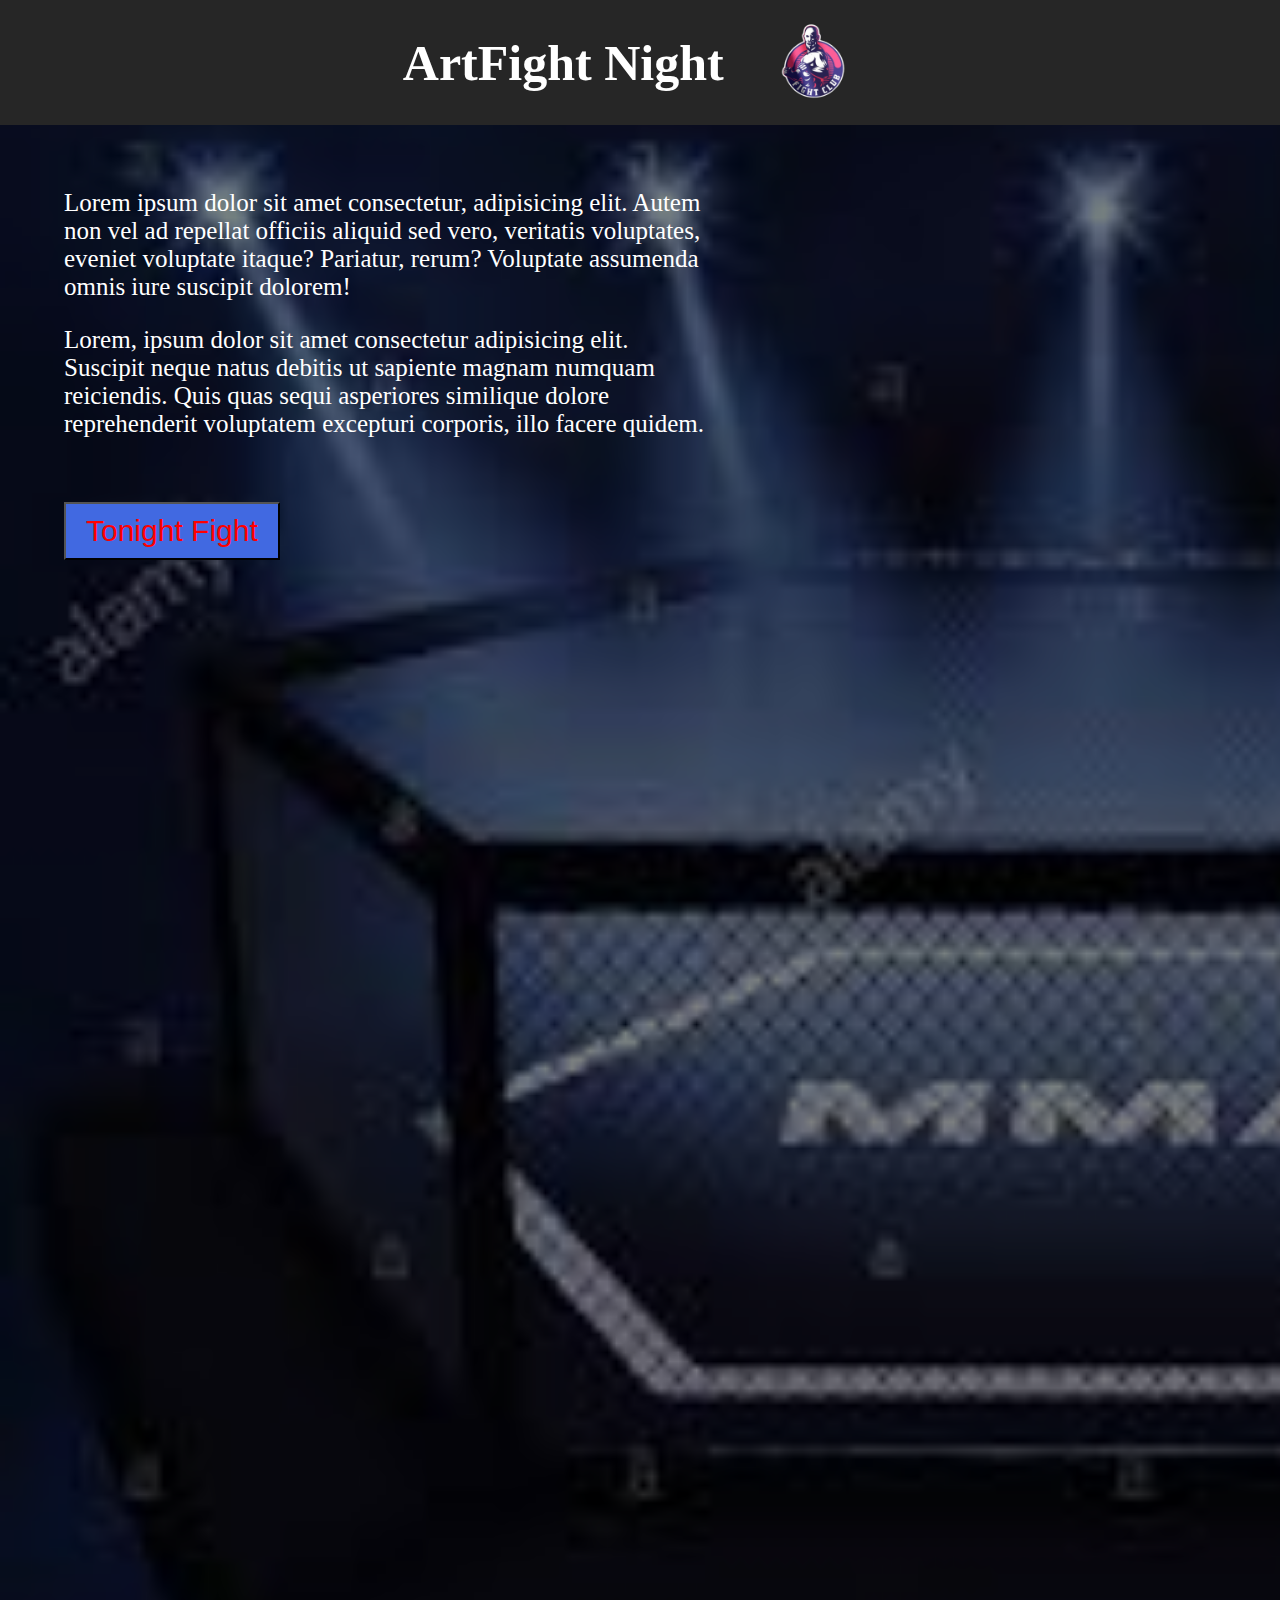
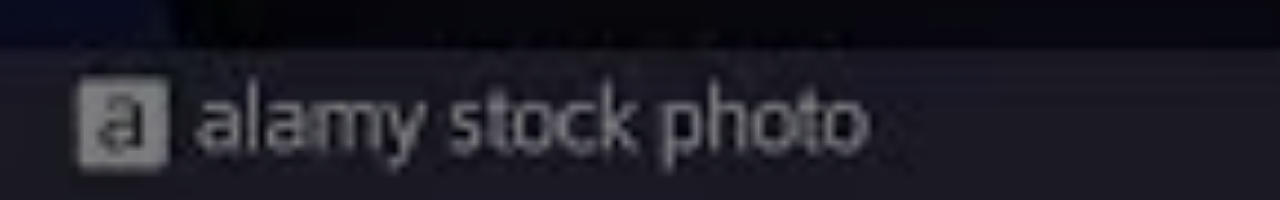
<file: index.html>
<!DOCTYPE html>
<html lang="en">
<head>
    <meta charset="UTF-8">
    <meta http-equiv="X-UA-Compatible" content="IE=edge">
    <meta name="viewport" content="width=device-width, initial-scale=1.0">
    <title>Document</title>
    <link rel="stylesheet" href="style.css">
</head>
<body>

    <script src="data.js"></script>
    <script src="helpers.js"></script>
    <script src="app.js"></script>
    
</body>
</html>
</file>
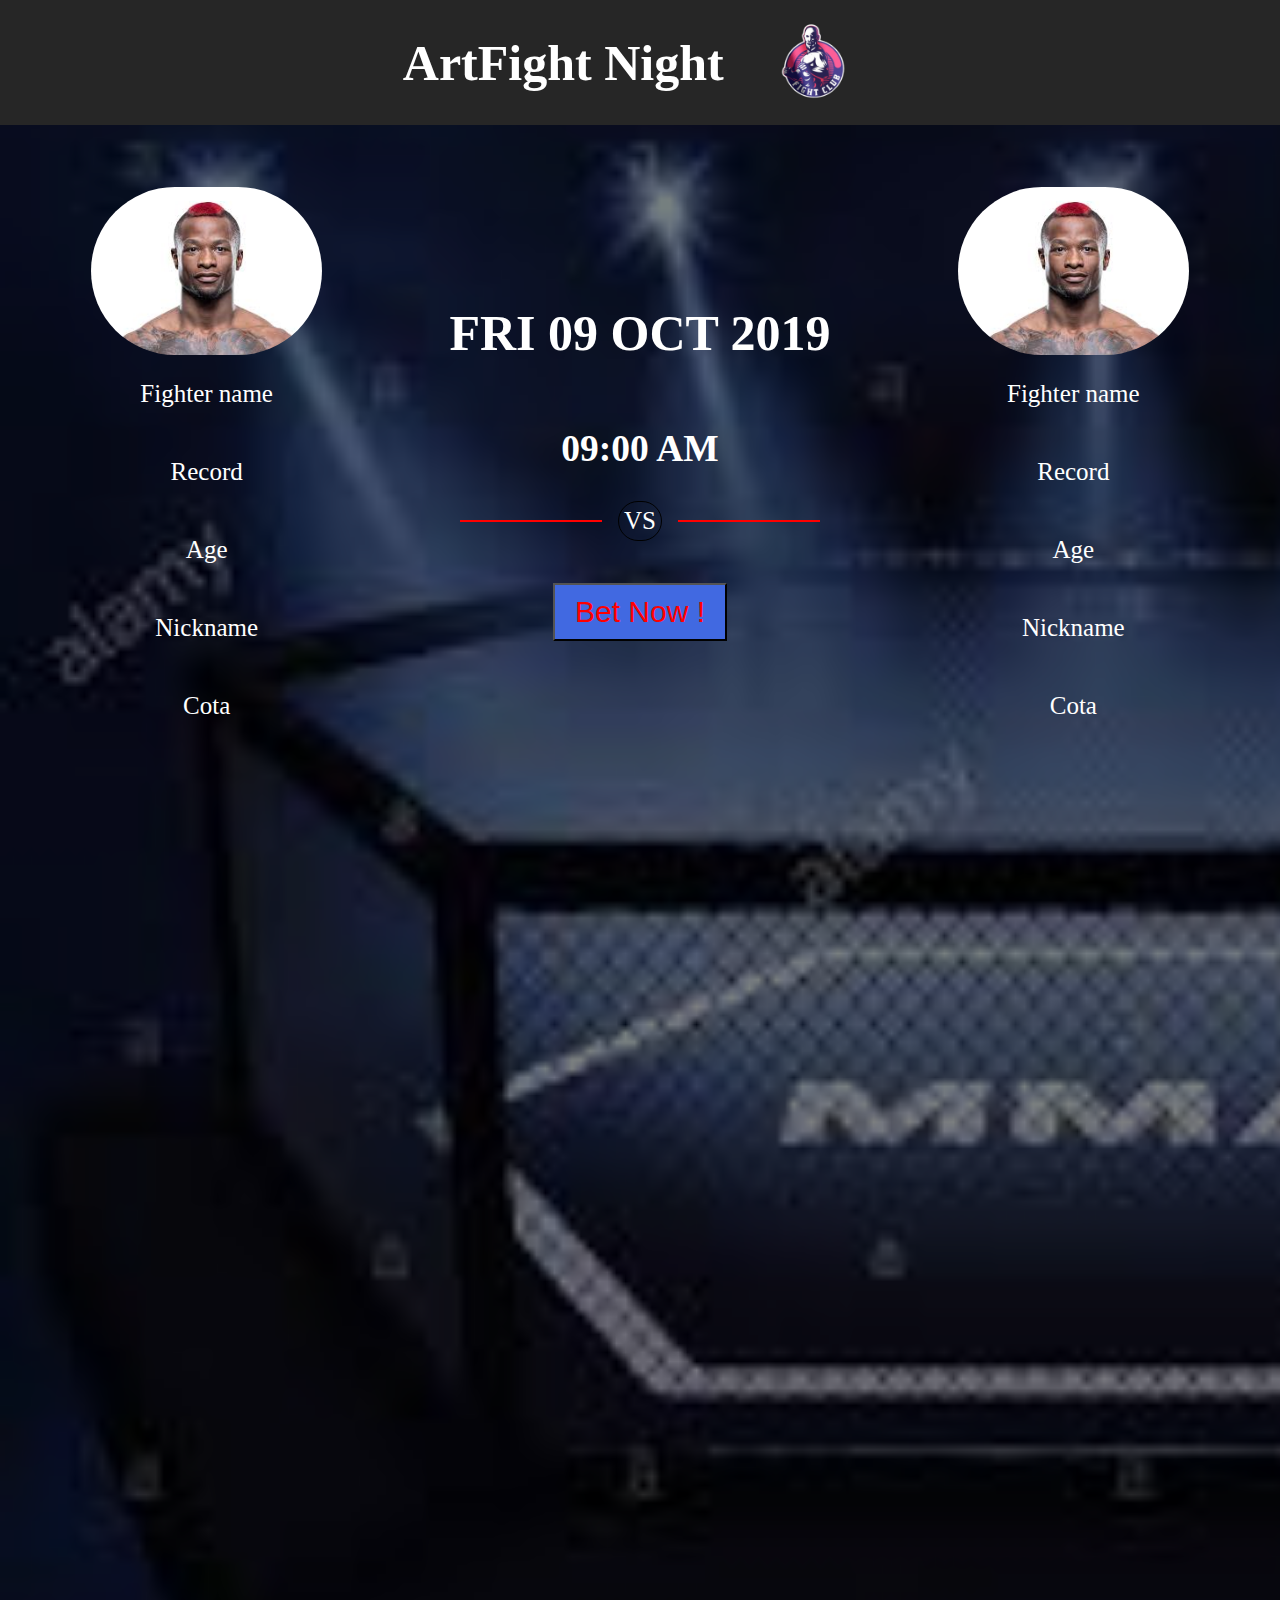
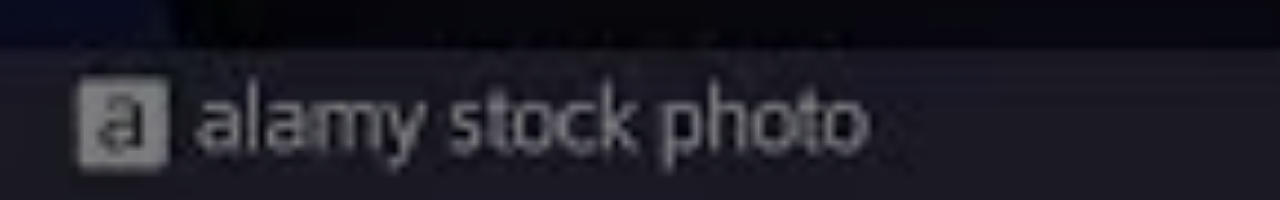
<file: card.html>
<!DOCTYPE html>
<html lang="en">
<head>
    <meta charset="UTF-8">
    <meta http-equiv="X-UA-Compatible" content="IE=edge">
    <meta name="viewport" content="width=device-width, initial-scale=1.0">
    <title>Document</title>
    <link rel="stylesheet" href="style.css">
</head>
<body>

    <section class="main">
       
        <div class="shadow">

            <div class="title">
                <h1>ArtFight Night</h1>
                <img src="img/logo.jpg">
            </div>


            <div class="cards">
                <div class="card fighter1">
                    <img src="img/mark.jpg">
                    <p>Fighter name</p>
                    <p>Record</p>
                    <p>Age</p>
                    <p>Nickname</p>
                    <p>Cota</p>
                </div>



                <div class="middle">
                    <h1>FRI 09 OCT 2019</h1>
                    <h2>09:00 AM</h2>
                    
                    <div class="design">
                        <div class="line"></div>
                        <div>
                            <p class="vs">VS</p>
                        </div>
                        <div class="line"></div>
                    </div>

                    <button class="btn2">Bet Now !</button>
                 </div>

                    
                <div class="card fighter2">
                    <img src="img/mark.jpg">
                    <p>Fighter name</p>
                    <p>Record</p>
                    <p>Age</p>
                    <p>Nickname</p>
                    <p>Cota</p>
                </div>
            </div>
    </div>
    </section>

            
    
</body>
</html>
</file>
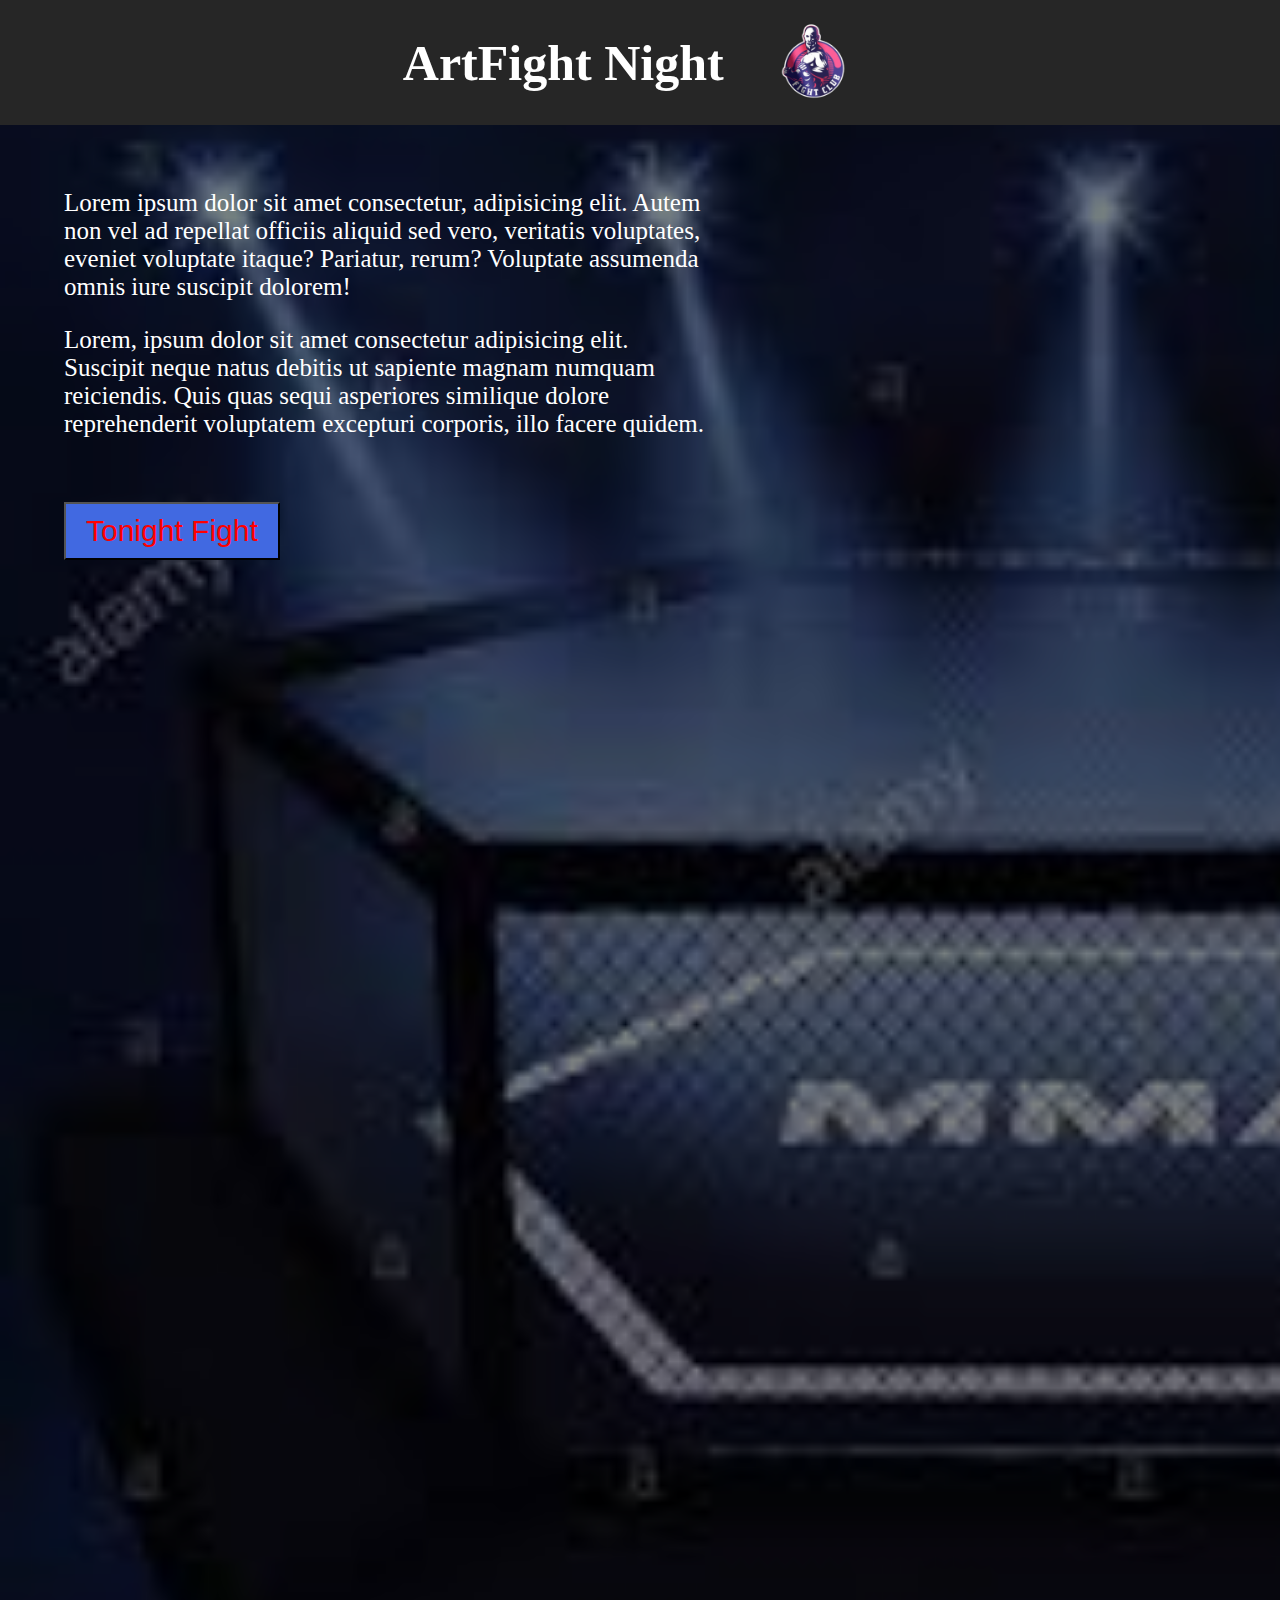
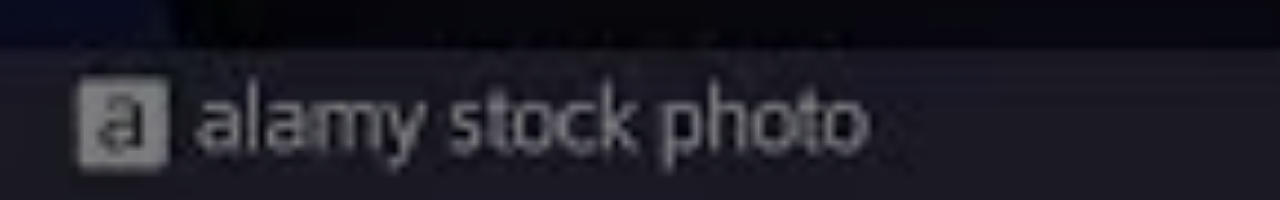
<file: home.html>
<!DOCTYPE html>
<html lang="en">
<head>
    <meta charset="UTF-8">
    <meta http-equiv="X-UA-Compatible" content="IE=edge">
    <meta name="viewport" content="width=device-width, initial-scale=1.0">
    <title>Document</title>
    <link rel="stylesheet" href="style.css">
</head>
<body>

    <section class="main">
       
        <div class="shadow">

            <div class="title">
                <h1>ArtFight Night</h1>
                <img src="img/logo.jpg">
            </div>

            
            <div class="text">
                <p>Lorem ipsum dolor sit amet consectetur, adipisicing elit. Autem non vel ad repellat officiis aliquid sed vero, veritatis voluptates, eveniet voluptate itaque? Pariatur, rerum? Voluptate assumenda omnis iure suscipit dolorem!</p>

                <p>Lorem, ipsum dolor sit amet consectetur adipisicing elit. Suscipit neque natus debitis ut sapiente magnam numquam reiciendis. Quis quas sequi asperiores similique dolore reprehenderit voluptatem excepturi corporis, illo facere quidem.</p>
            </div>

            <button class="btn1">Tonight Fight</button>
        </div>
    </section>
    
</body>
</html>
</file>
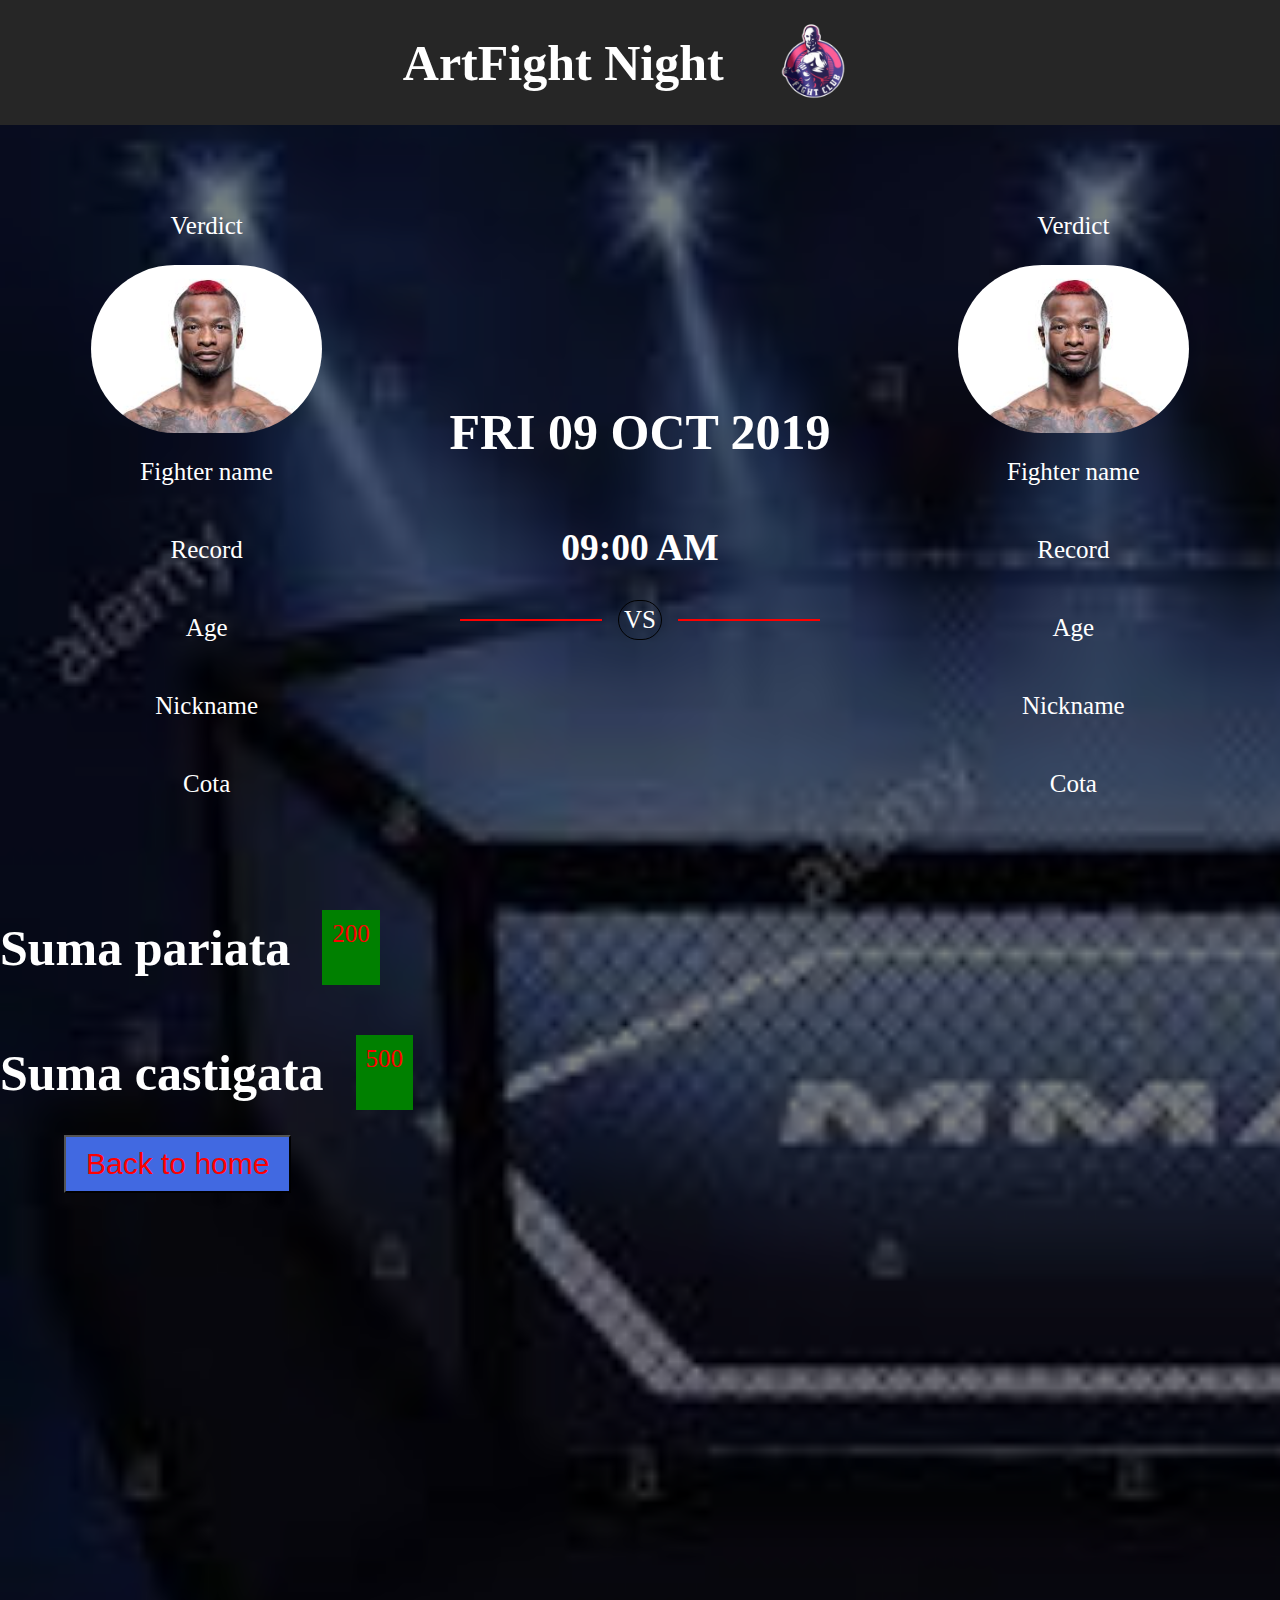
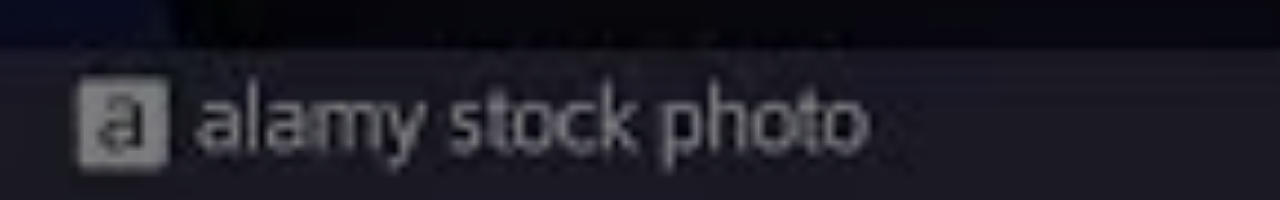
<file: sfarsit.html>
<!DOCTYPE html>
<html lang="en">
<head>
    <meta charset="UTF-8">
    <meta http-equiv="X-UA-Compatible" content="IE=edge">
    <meta name="viewport" content="width=device-width, initial-scale=1.0">
    <title>Document</title>
    <link rel="stylesheet" href="style.css">
</head>
<body>

    <section class="main">
       
        <div class="shadow">

            <div class="title">
                <h1>ArtFight Night</h1>
                <img src="img/logo.jpg">
            </div>


            <div class="cards">
                <div class="card fighter1">
                    <p>Verdict</p>
                    <img src="img/mark.jpg">
                    <p>Fighter name</p>
                    <p>Record</p>
                    <p>Age</p>
                    <p>Nickname</p>
                    <p>Cota</p>
                </div>



                <div class="middle">
                    <h1>FRI 09 OCT 2019</h1>
                    <h2>09:00 AM</h2>
                    
                    <div class="design">
                        <div class="line"></div>
                        <div>
                            <p class="vs">VS</p>
                        </div>
                        <div class="line"></div>
                    </div>

                    <!-- <button class="btn2">Bet Now !</button> -->
                 </div>

                    
                <div class="card fighter2">
                    <p>Verdict</p>
                    <img src="img/mark.jpg">
                    <p>Fighter name</p>
                    <p>Record</p>
                    <p>Age</p>
                    <p>Nickname</p>
                    <p>Cota</p>
                </div>
            </div>

            <div class="suma">
                <h1>Suma pariata</h1>
                <p>200</p>
            </div>

            <div class="suma">
                <h1>Suma castigata</h1>
                <p>500</p>
            </div>

            <button class="btn3">Back to home</button>


    </div>
    </section>
    
</body>
</html>
</file>
<file: style.css>
*{
    box-sizing: border-box;
}


body{
    background-image: url("img/cage.jpg");
    background-repeat: no-repeat;
    background-size: cover;
    margin: 0px;
    padding: 0px;
    font-size: 25px;
    color: white;
}



.shadow{
    width: 100%;
    height: 200vh;
    background-color: rgba(0,0,0, 0.5);
}


.title{
    background-color:#262626;
    display: flex;
    flex-direction: row;
    justify-content: center;
    align-items: center;
}


.title img{
    width: 10%;
    margin-left: 2%;
}



.text{
    width: 50%;
    margin:5%
}

button{
    padding: 10px 20px;
    background-color: royalblue;
    color: red;
    margin: 0 5% 5% 5%;
    font-size: 30px;
}



.cards{
    display: grid;
    grid-template-columns: 1fr 1fr 1fr;
    grid-template-rows: auto;
    grid-gap:20px;
}


.middle{
    display: flex;
    flex-direction: column;
    justify-content: center;
    align-items: center;
}

.middle .btn2{
    margin-top: 10%;
}

.card{
    display: flex;
    flex-direction: column;
    justify-content: center;
    align-items: center;
    margin: 15%;
}

.card img{
    width: 80%;
    border-radius: 400px;
}




.design{
    display: flex;
    flex-direction: row;
    justify-content: center;
    align-items: center;
}



.line{

    border: 1px solid red;
    width: 100%;
    padding: 0px 70px 0 70px;
    /* height: 100%; */
    margin: 5%;
}

.vs{
    border: 1px solid black;
    border-radius: 100px;
    padding: 5px;
    margin: 0px;
}



.suma{
    display: flex;
    flex-direction: row;
    width: 50%;
}

.suma p{
    padding: 10px;
    background-color: green;
    color: red;
    margin-left:5%;
}
</file>
